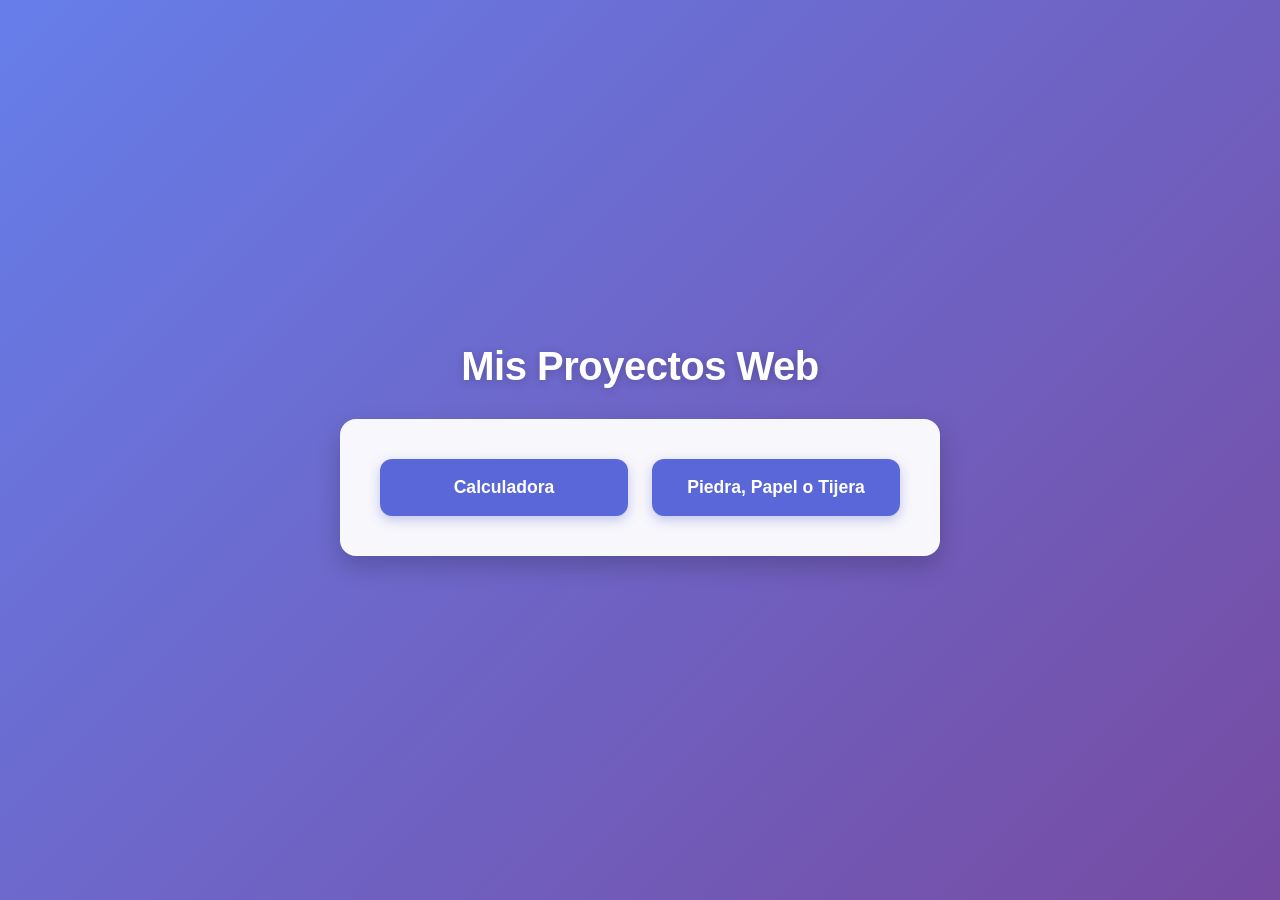
<file: index.html>
<!DOCTYPE html>
<html lang="es">
<head>
    <meta charset="UTF-8">
    <meta name="viewport" content="width=device-width, initial-scale=1.0">
    <title>Mis Proyectos - Proyecto 1</title>
    <link rel="stylesheet" href="css/style.css">   
</head>
<body>
    <h1>Mis Proyectos Web</h1>
    <div class="menu">
        <a href="html/Calculadora.html">Calculadora</a>
        <a href="html/Piedrapapeltijera.html">Piedra, Papel o Tijera</a>
    </div>
</body>
</html>
</file>
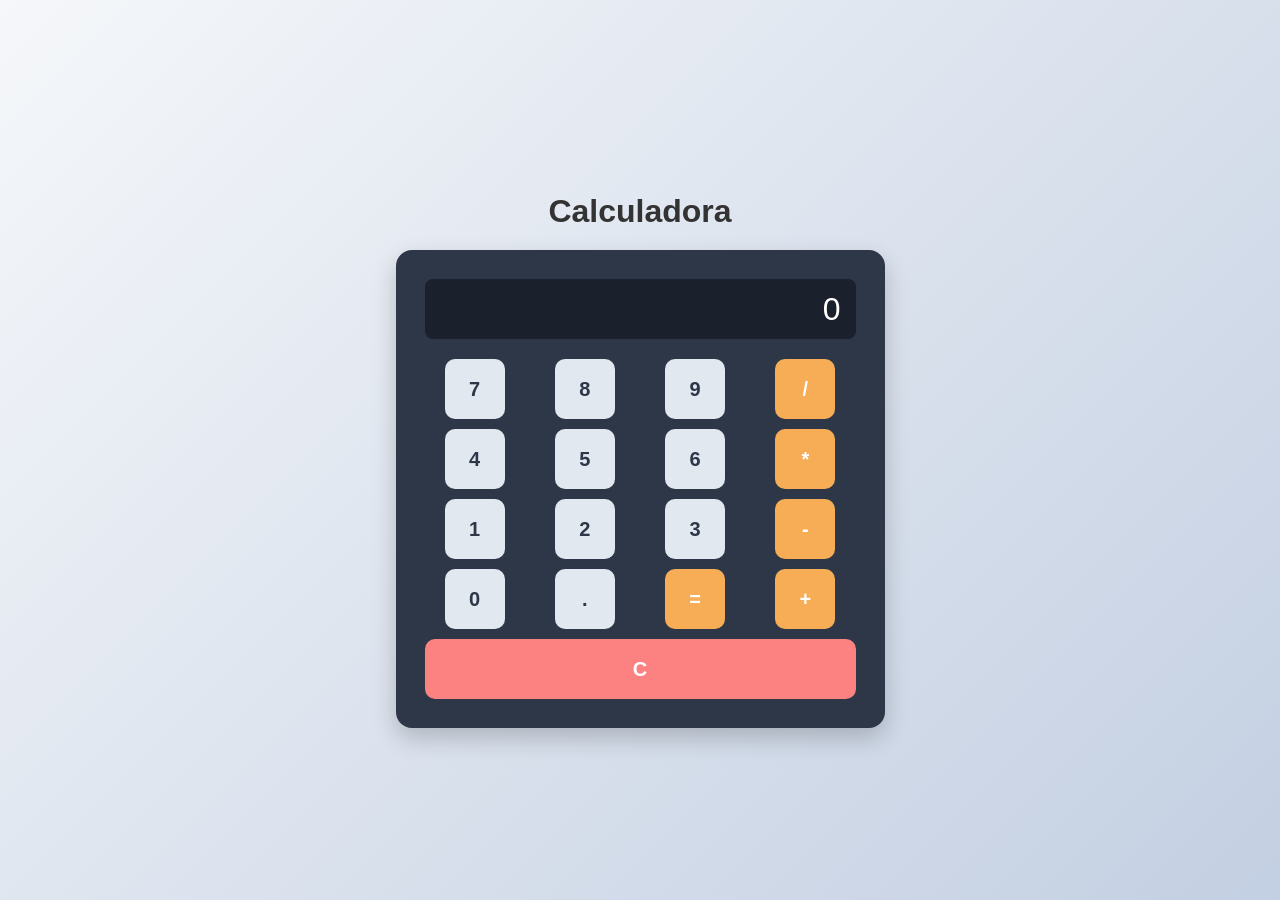
<file: html/Calculadora.html>
<!DOCTYPE html>
<html lang="es">
 <head>
    <meta charset="UTF-8">
    <meta name="viewport" content="width=device-width, initial-scale=1.0">
    <title>Calculadora</title>
    <link rel="stylesheet" href="../css/Calculadora.css">
    <script src="../js/calculadora.js"></script>

 </head>
 <body>
    <h1>Calculadora</h1>
    <table>
      <thead>
         <tr>
           <th colspan="4"><input type="text" id="pantalla" value="0" readonly></th>
         </tr>

         <tbody> 
         <tr>
           <th><button onclick="escribir('7')">7</button></th>
           <th><button onclick="escribir('8')">8</button></th>
           <th><button onclick="escribir('9')">9</button></th>
           <th><button onclick="escribir('/')">/</button></th>
         </tr>

         <tr>
           <th><button onclick="escribir('4')">4</button></th>
           <th><button onclick="escribir('5')">5</button></th>
           <th><button onclick="escribir('6')">6</button></th>
           <th><button onclick="escribir('*')">*</button></th>
         </tr>

         <tr>
           <th><button onclick="escribir('1')">1</button></th>
           <th><button onclick="escribir('2')">2</button></th>
           <th><button onclick="escribir('3')">3</button></th>
           <th><button onclick="escribir('-')">-</button></th>
         </tr>

         <tr>
           <th><button onclick="escribir('0')">0</button></th>
           <th><button onclick="escribir('.')">.</button></th>
           <th><button onclick="calcular('=')">=</button></th>
           <th><button onclick="escribir('+')">+</button></th>
         </tr>

         <tr>
           <th colspan="4"><button onclick="borrar()">C</button></th>
         </tr>

         </tbody>

      </thead>
    </table>
 </body>
</html>
</file>
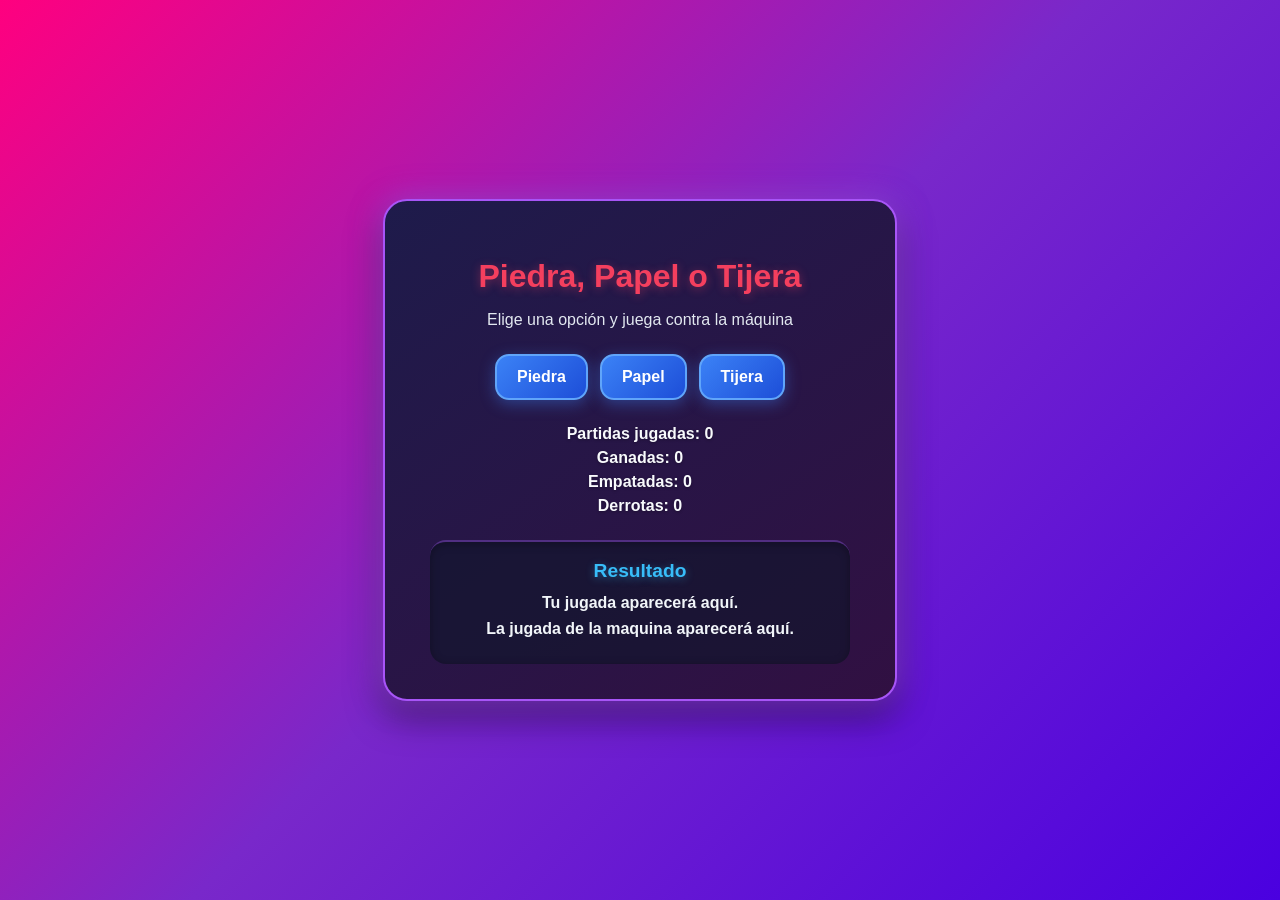
<file: html/Piedrapapeltijera.html>
<!DOCTYPE html>
<html lang="es">
 <head>
    <meta charset="UTF-8">
    <meta name="viewport" content="width=device-width, initial-scale=1.0">
    <title>Piedra, papel o tijera</title>
    <link rel="stylesheet" href="../css/juego.css">
    <script src="../js/juego.js"></script>
 </head>
 <body>
    <main> 
        <h1>Piedra, Papel o Tijera</h1>
        <p class= "instrucciones"> Elige una opción y juega contra la máquina</p>

        <div class= "opciones">
            <button type= "button" onclick="juego('Piedra')">Piedra</button>
            <button type= "button" onclick="juego('Papel')">Papel</button>
            <button type= "button" onclick="juego('Tijera')">Tijera</button>
        </div>  

         <p id="marcador">Partidas jugadas: 0</p>
         <p id="ganadas">Ganadas: 0</p>
         <p id="empatadas">Empatadas: 0</p>
         <p id="perdidas">Derrotas: 0</p>
        
        <section id="resultado">
         <h2>Resultado</h2>
         <p id= "jugada-jugador">Tu jugada aparecerá aquí.</p>
         <p id= "jugada-máquina">La jugada de la maquina aparecerá aquí.</p>
         <p id= "mensaje"></p>
        </section>
    </main>    
  </body>
</html>
</file>
<file: css/style.css>
/* Variables de color y configuración base */
:root {
    --bg-gradient: linear-gradient(135deg, #667eea 0%, #764ba2 100%);
    --card-bg: rgba(255, 255, 255, 0.95);
    --text-main: #2d3748;
    --primary-color: #5a67d8;
    --primary-hover: #434190;
    --shadow: 0 10px 25px rgba(0, 0, 0, 0.2);
}

* {
    box-sizing: border-box;
    margin: 0;
    padding: 0;
}

body {
    font-family: 'Segoe UI', Roboto, Helvetica, Arial, sans-serif;
    background: var(--bg-gradient);
    color: var(--text-main);
    display: flex;
    flex-direction: column;
    align-items: center;
    justify-content: center;
    min-height: 100vh;
    padding: 20px;
}

/* Título principal */
h1 {
    color: #ffffff;
    font-size: 2.5rem;
    margin-bottom: 30px;
    text-align: center;
    text-shadow: 0 2px 10px rgba(0, 0, 0, 0.2);
    letter-spacing: -0.5px;
}

/* Contenedor de botones */
.menu {
    display: flex;
    flex-wrap: wrap;
    justify-content: center;
    gap: 24px;
    background: var(--card-bg);
    padding: 40px;
    border-radius: 16px;
    box-shadow: var(--shadow);
    max-width: 600px;
    width: 100%;
}

/* Botones de proyectos */
.menu a {
    flex: 1 1 200px;
    text-align: center;
    text-decoration: none;
    background-color: var(--primary-color);
    color: #ffffff;
    padding: 18px 28px;
    border-radius: 12px;
    font-size: 1.1rem;
    font-weight: 600;
    box-shadow: 0 4px 12px rgba(90, 103, 216, 0.35);
    transition: transform 0.2s ease, background-color 0.2s ease, box-shadow 0.2s ease;
}

.menu a:hover {
    background-color: var(--primary-hover);
    transform: translateY(-3px);
    box-shadow: 0 6px 18px rgba(67, 65, 144, 0.45);
}

.menu a:active {
    transform: translateY(0);
}

/* Adaptación para pantallas pequeñas (móviles) */
@media (max-width: 480px) {
    h1 {
        font-size: 1.9rem;
    }
    .menu {
        padding: 25px;
        gap: 16px;
    }
    .menu a {
        width: 100%;
    }
}
</file>
<file: css/Calculadora.css>
body {
    font-family: 'Segoe UI', Tahoma, Geneva, Verdana, sans-serif;
    background: linear-gradient(135deg, #f5f7fa, #c3cfe2);
    display: flex;
    flex-direction: column;
    align-items: center;
    justify-content: center;
    height: 100vh;
    margin: 0;
}

h1 {
    color: #333;
    margin-bottom: 20px;
}

table {
    background-color: #2d3748;
    padding: 20px;
    border-radius: 16px;
    box-shadow: 0 10px 25px rgba(0, 0, 0, 0.2);
    border-spacing: 8px; /* Espacio entre los botones */
}

#pantalla {
    width: 100%;
    height: 60px;
    background-color: #1a202c;
    color: #fff;
    font-size: 2rem;
    text-align: right;
    padding: 0 15px;
    border: none;
    border-radius: 8px;
    box-sizing: border-box;
    margin-bottom: 10px;
}

button {
    width: 60px;
    height: 60px;
    font-size: 1.25rem;
    font-weight: 600;
    cursor: pointer;
    border: none;
    border-radius: 10px;
    background-color: #e2e8f0;
    color: #2d3748;
    transition: all 0.2s ease;
}

button:hover {
    background-color: #cbd5e0;
    transform: translateY(-2px);
}

button:active {
    transform: translateY(0);
}

tr:nth-child(-n+4) th:last-child button,
tr:nth-child(4) th:nth-child(3) button {
    background-color: #f6ad55;
    color: #fff;
}

tr:nth-child(-n+4) th:last-child button:hover,
tr:nth-child(4) th:nth-child(3) button:hover {
    background-color: #ed8936;
}

tr:last-child th button {
    width: 100%;
    background-color: #fc8181;
    color: #fff;
}

tr:last-child th button:hover {
    background-color: #f56565;
}
</file>
<file: css/juego.css>
/* Estilos generales con un fondo degradado muy vivo y eléctrico */
body {
    font-family: 'Segoe UI', Tahoma, Geneva, Verdana, sans-serif;
    background: linear-gradient(135deg, #FF007F 0%, #7928CA 50%, #4A00E0 100%);
    color: #FFFFFF;
    display: flex;
    justify-content: center;
    align-items: center;
    min-height: 100vh;
    margin: 0;
}

/* Tarjeta principal ("tabla") con colores vivos, bordes brillantes y sombras impactantes */
main {
    background: linear-gradient(145deg, #1e1b4b, #311042);
    border: 2px solid #a855f7;
    padding: 35px 45px;
    border-radius: 24px;
    box-shadow: 0 0 30px rgba(168, 85, 247, 0.6), 0 15px 35px rgba(0, 0, 0, 0.5);
    text-align: center;
    max-width: 420px;
    width: 100%;
}

h1 {
    color: #f43f5e;
    margin-bottom: 8px;
    font-size: 2rem;
    text-shadow: 0 2px 10px rgba(244, 63, 94, 0.4);
}

.instrucciones {
    color: #e2e8f0;
    font-size: 1rem;
    margin-bottom: 25px;
}

/* Contenedor de botones */
.opciones {
    display: flex;
    justify-content: center;
    gap: 12px;
    margin-bottom: 25px;
}

/* Botones con colores intensos y degradados */
.opciones button {
    background: linear-gradient(135deg, #3b82f6, #1d4ed8);
    border: 2px solid #60a5fa;
    padding: 12px 20px;
    font-size: 1rem;
    font-weight: 700;
    border-radius: 14px;
    cursor: pointer;
    transition: all 0.2s ease;
    color: #FFFFFF;
    box-shadow: 0 4px 15px rgba(59, 130, 246, 0.4);
}

.opciones button:hover {
    background: linear-gradient(135deg, #60a5fa, #2563eb);
    border-color: #93c5fd;
    transform: translateY(-3px);
    box-shadow: 0 6px 20px rgba(96, 165, 250, 0.7);
}

.opciones button:active {
    transform: translateY(0);
}

/* Estilos para el marcador con textos claros y brillantes */
#marcador, #ganadas, #empatadas, #perdidas {
    font-size: 1rem;
    color: #f8fafc;
    margin: 6px 0;
    font-weight: 600;
    text-shadow: 0 1px 3px rgba(0, 0, 0, 0.3);
}

/* Sección de resultados con un fondo interior contrastado y llamativo */
#resultado {
    margin-top: 25px;
    padding-top: 15px;
    border-top: 2px solid rgba(168, 85, 247, 0.4);
    background-color: rgba(15, 23, 42, 0.6);
    border-radius: 16px;
    padding: 18px;
    box-shadow: inset 0 2px 10px rgba(0, 0, 0, 0.3);
}

#resultado h2 {
    font-size: 1.2rem;
    color: #38bdf8;
    margin-top: 0;
    margin-bottom: 12px;
    text-shadow: 0 2px 8px rgba(56, 189, 248, 0.4);
}

#jugada-jugador, #jugada-máquina {
    font-size: 1rem;
    color: #f1f5f9;
    margin: 8px 0;
    font-weight: 600;
}

/* Mensajes con símbolos y colores fluorescentes / muy vivos */
#mensaje {
    font-size: 1.25rem;
    font-weight: bold;
    margin-top: 15px;
    padding: 12px;
    border-radius: 12px;
    display: inline-block;
    width: 100%;
    box-sizing: border-box;
    text-align: center;
}

#mensaje:empty {
    display: none;
}

/* Victoria en verde esmeralda brillante */
#mensaje.ganaste {
    background-color: #059669;
    color: #FFFFFF;
    border: 2px solid #34d399;
    box-shadow: 0 0 15px rgba(52, 211, 153, 0.6);
}
#mensaje.ganaste::before {
    content: "🎉 ";
}

/* Derrota en rojo carmesí intenso */
#mensaje.perdiste {
    background-color: #dc2626;
    color: #FFFFFF;
    border: 2px solid #f87171;
    box-shadow: 0 0 15px rgba(248, 113, 113, 0.6);
}
#mensaje.perdiste::before {
    content: "❌ ";
}

/* Empate en ámbar / amarillo brillante */
#mensaje.empate {
    background-color: #d97706;
    color: #FFFFFF;
    border: 2px solid #fbbf24;
    box-shadow: 0 0 15px rgba(251, 191, 36, 0.6);
}
#mensaje.empate::before {
    content: "🤝 ";
}
</file>
